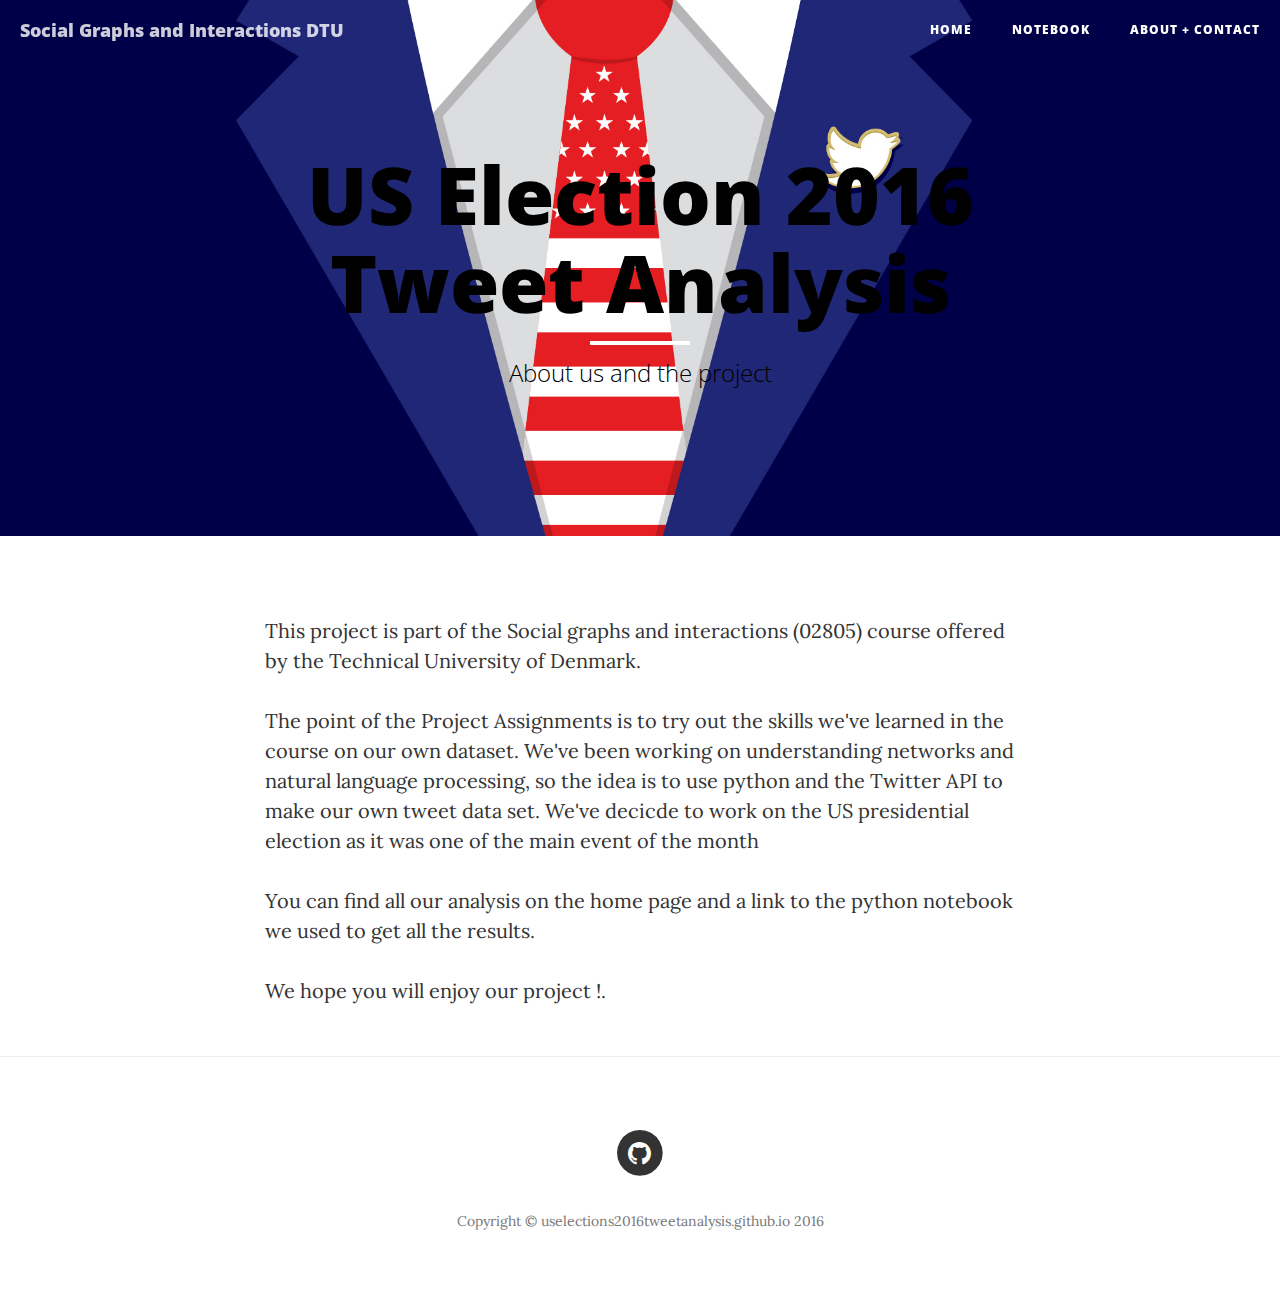
<file: contact.html>
<!DOCTYPE html>
<html lang="en">

<head>

    <meta charset="utf-8">
    <meta http-equiv="X-UA-Compatible" content="IE=edge">
    <meta name="viewport" content="width=device-width, initial-scale=1">
    <meta name="description" content="">
    <meta name="author" content="">

    <title>Election Tweets 2016</title>

    <!-- Bootstrap Core CSS -->
    <link href="vendor/bootstrap/css/bootstrap.min.css" rel="stylesheet">

    <!-- Theme CSS -->
    <link href="css/clean-blog.min.css" rel="stylesheet">

    <!-- Custom Fonts -->
    <link href="vendor/font-awesome/css/font-awesome.min.css" rel="stylesheet" type="text/css">
    <link href='https://fonts.googleapis.com/css?family=Lora:400,700,400italic,700italic' rel='stylesheet' type='text/css'>
    <link href='https://fonts.googleapis.com/css?family=Open+Sans:300italic,400italic,600italic,700italic,800italic,400,300,600,700,800' rel='stylesheet' type='text/css'>

    <!-- HTML5 Shim and Respond.js IE8 support of HTML5 elements and media queries -->
    <!-- WARNING: Respond.js doesn't work if you view the page via file:// -->
    <!--[if lt IE 9]>
        <script src="https://oss.maxcdn.com/libs/html5shiv/3.7.0/html5shiv.js"></script>
        <script src="https://oss.maxcdn.com/libs/respond.js/1.4.2/respond.min.js"></script>
    <![endif]-->

</head>

<body>

 <!-- Navigation -->
    <nav class="navbar navbar-default navbar-custom navbar-fixed-top">
        <div class="container-fluid">
            <!-- Brand and toggle get grouped for better mobile display -->
            <div class="navbar-header page-scroll">
                <button type="button" class="navbar-toggle" data-toggle="collapse" data-target="#bs-example-navbar-collapse-1">
                    <span class="sr-only">Toggle navigation</span>
                    Menu <i class="fa fa-bars"></i>
                </button>
                <a class="navbar-brand" href="index.html">Social Graphs and Interactions DTU</a>
            </div>

            <!-- Collect the nav links, forms, and other content for toggling -->
            <div class="collapse navbar-collapse" id="bs-example-navbar-collapse-1">
                <ul class="nav navbar-nav navbar-right">
                    <li>
                        <a href="index.html">Home</a>
                    </li>
                    <!-- <li>
                        <a href="about.html">About</a>
                    </li> -->
                    <li>
                        <a href="notebook.html">Notebook</a>
                    </li>
                    <li>
                        <a href="contact.html">About + Contact</a>
                    </li>
                </ul>
            </div>
            <!-- /.navbar-collapse -->
        </div>
        <!-- /.container -->
    </nav>

    <!-- Page Header -->
    <!-- Set your background image for this header on the line below. -->
    <header class="intro-header" style="background-image: url('img/twitter_tie.jpg')">
        <div class="container">
            <div class="row">
                <div class="col-lg-8 col-lg-offset-2 col-md-10 col-md-offset-1">
                    <div class="site-heading">
                        <h1><font color="black">US Election 2016 Tweet Analysis</h1></font>
                        <hr class="small">
                        <span class="subheading"><font color="black"> About us and the project</span></font>
                    </div>
                </div>
            </div>
        </div>
    </header>

        <!-- Main Content -->
    <div class="container">
        <div class="row">
            <div class="col-lg-8 col-lg-offset-2 col-md-10 col-md-offset-1">
                <p>This project is part of the Social graphs and interactions (02805) course offered by the Technical University of Denmark. </p>
                <p>The point of the Project Assignments is to try out the skills we've learned in the course on our own dataset. We've been working on understanding networks and natural language processing, so the idea is to use python and the Twitter API to make our own tweet data
                set. We've decicde to work on the US presidential election as it was one of the main event of the month</p>
                <p>You can find all our analysis on the home page and a link to the python notebook we used to get all the results.</p>
                <p>We hope you will enjoy our project !.</p>
            </div>
        </div>
    </div>

<!--
    <div class="container">
        <div class="row">
            <div class="col-lg-8 col-lg-offset-2 col-md-10 col-md-offset-1">
                <p>Want to get in touch with me? Fill out the form below to send me a message and I will try to get back to you within 24 hours!</p>
                <!-- Contact Form - Enter your email address on line 19 of the mail/contact_me.php file to make this form work. -->
                <!-- WARNING: Some web hosts do not allow emails to be sent through forms to common mail hosts like Gmail or Yahoo. It's recommended that you use a private domain email address! -->
                <!-- NOTE: To use the contact form, your site must be on a live web host with PHP! The form will not work locally! -->
                <!--<form name="sentMessage" id="contactForm" novalidate>
                    <div class="row control-group">
                        <div class="form-group col-xs-12 floating-label-form-group controls">
                            <label>Name</label>
                            <input type="text" class="form-control" placeholder="Name" id="name" required data-validation-required-message="Please enter your name.">
                            <p class="help-block text-danger"></p>
                        </div>
                    </div>
                    <div class="row control-group">
                        <div class="form-group col-xs-12 floating-label-form-group controls">
                            <label>Email Address</label>
                            <input type="email" class="form-control" placeholder="Email Address" id="email" required data-validation-required-message="Please enter your email address.">
                            <p class="help-block text-danger"></p>
                        </div>
                    </div>
                    <div class="row control-group">
                        <div class="form-group col-xs-12 floating-label-form-group controls">
                            <label>Phone Number</label>
                            <input type="tel" class="form-control" placeholder="Phone Number" id="phone" required data-validation-required-message="Please enter your phone number.">
                            <p class="help-block text-danger"></p>
                        </div>
                    </div>
                    <div class="row control-group">
                        <div class="form-group col-xs-12 floating-label-form-group controls">
                            <label>Message</label>
                            <textarea rows="5" class="form-control" placeholder="Message" id="message" required data-validation-required-message="Please enter a message."></textarea>
                            <p class="help-block text-danger"></p>
                        </div>
                    </div>
                    <br>
                    <div id="success"></div>
                    <div class="row">
                        <div class="form-group col-xs-12">
                            <button type="submit" class="btn btn-default">Send</button>
                        </div>
                    </div>
                </form>
            </div>
        </div>
    </div>-->

    <hr>

    <!-- Footer -->
    <footer>
        <div class="container">
            <div class="row">
                <div class="col-lg-8 col-lg-offset-2 col-md-10 col-md-offset-1">
                    <ul class="list-inline text-center">
                        <!--<li>
                            <a href="#">
                                <span class="fa-stack fa-lg">
                                    <i class="fa fa-circle fa-stack-2x"></i>
                                    <i class="fa fa-twitter fa-stack-1x fa-inverse"></i>
                                </span>
                            </a>
                        </li>
                        <li>
                            <a href="#">
                                <span class="fa-stack fa-lg">
                                    <i class="fa fa-circle fa-stack-2x"></i>
                                    <i class="fa fa-facebook fa-stack-1x fa-inverse"></i>
                                </span>
                            </a>
                        </li>-->
                        <li>
                            <a href="https://github.com/USElections2016TweetAnalysis/uselections2016tweetanalysis.github.io/tree/master">
                                <span class="fa-stack fa-lg">
                                    <i class="fa fa-circle fa-stack-2x"></i>
                                    <i class="fa fa-github fa-stack-1x fa-inverse"></i>
                                </span>
                            </a>
                        </li>
                    </ul>
                    <p class="copyright text-muted">Copyright &copy; uselections2016tweetanalysis.github.io 2016</p>
                </div>
            </div>
        </div>
    </footer>

    <!-- jQuery -->
    <script src="vendor/jquery/jquery.min.js"></script>

    <!-- Bootstrap Core JavaScript -->
    <script src="vendor/bootstrap/js/bootstrap.min.js"></script>

    <!-- Contact Form JavaScript -->
    <script src="js/jqBootstrapValidation.js"></script>
    <script src="js/contact_me.js"></script>

    <!-- Theme JavaScript -->
    <script src="js/clean-blog.min.js"></script>

</body>

</html>
</file>
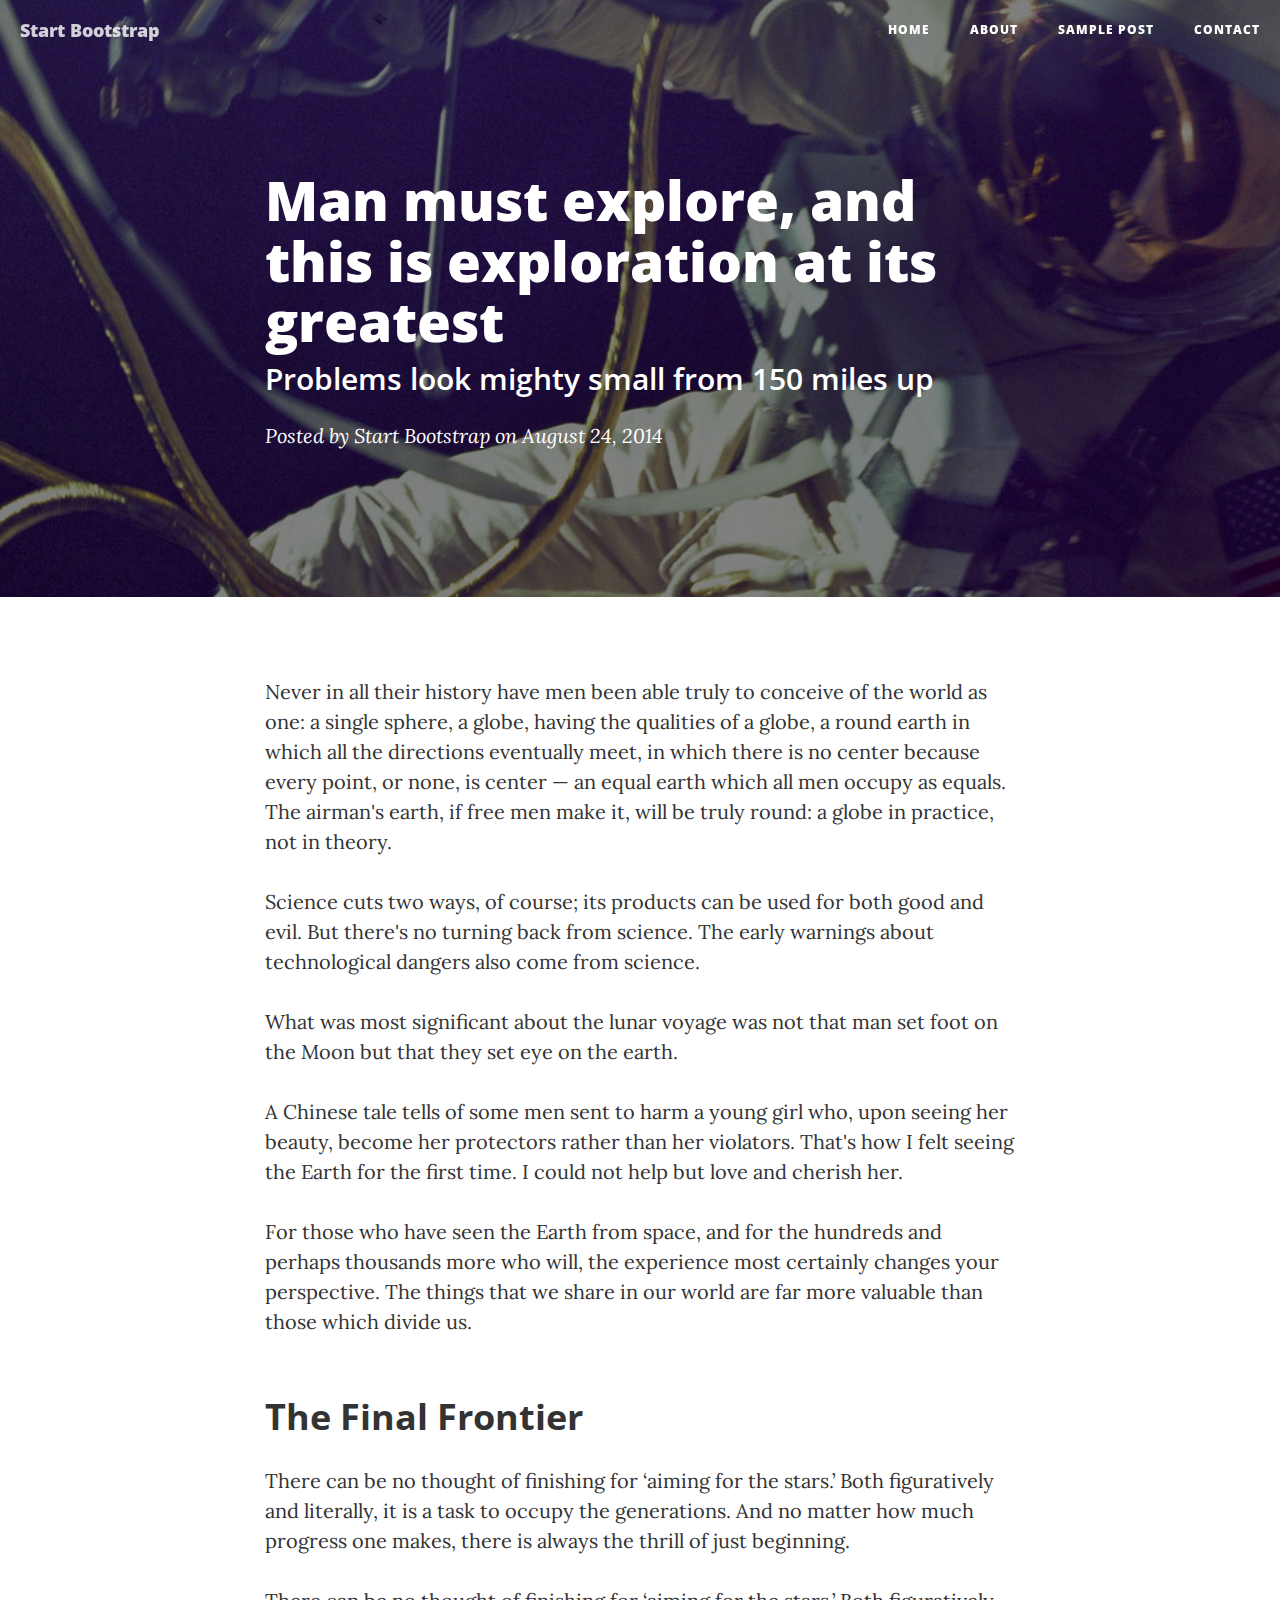
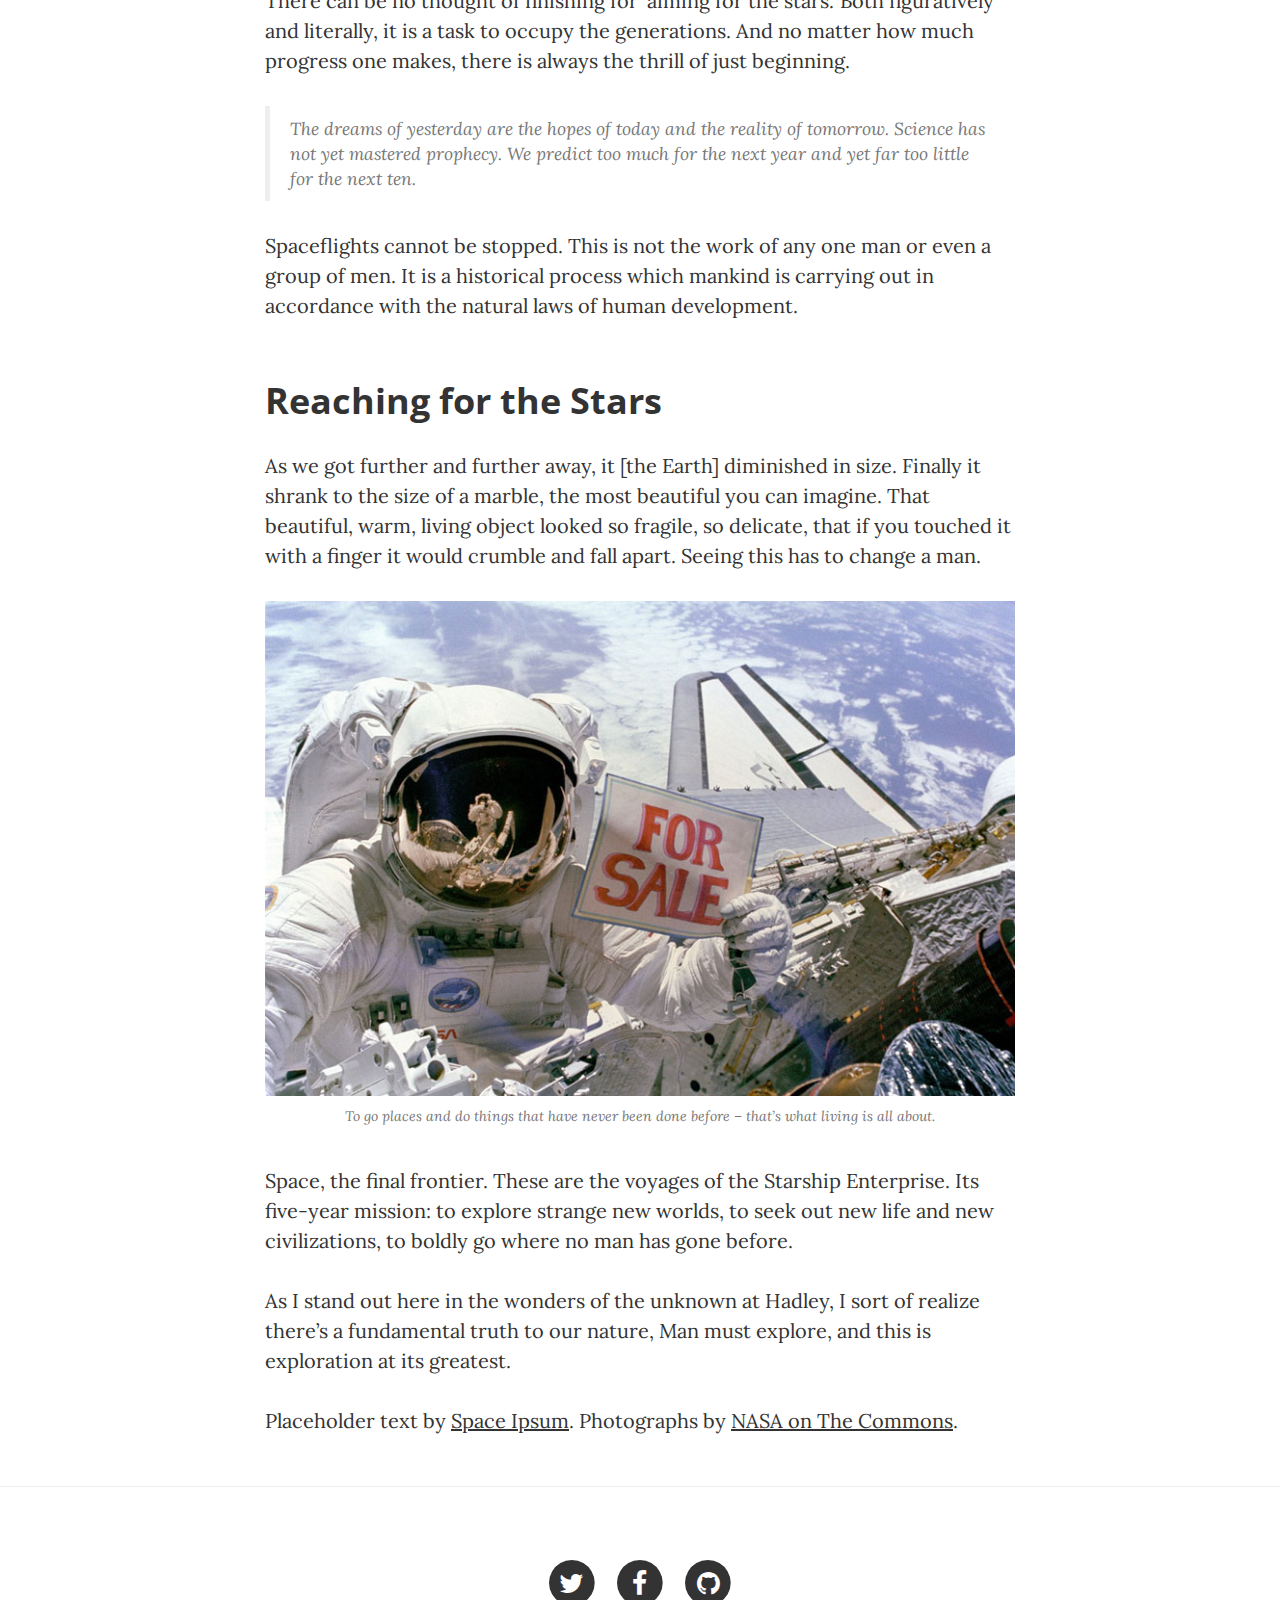
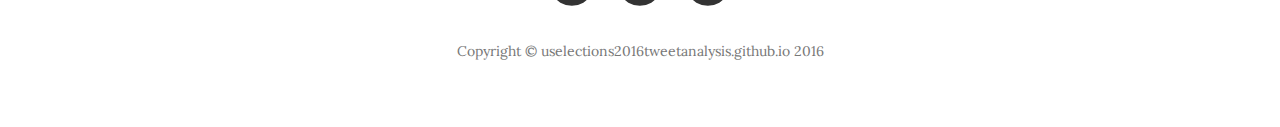
<file: post.html>
<!DOCTYPE html>
<html lang="en">

<head>

    <meta charset="utf-8">
    <meta http-equiv="X-UA-Compatible" content="IE=edge">
    <meta name="viewport" content="width=device-width, initial-scale=1">
    <meta name="description" content="">
    <meta name="author" content="">

    <title>Election Tweets 2016</title>

    <!-- Bootstrap Core CSS -->
    <link href="vendor/bootstrap/css/bootstrap.min.css" rel="stylesheet">

    <!-- Theme CSS -->
    <link href="css/clean-blog.min.css" rel="stylesheet">

    <!-- Custom Fonts -->
    <link href="vendor/font-awesome/css/font-awesome.min.css" rel="stylesheet" type="text/css">
    <link href='https://fonts.googleapis.com/css?family=Lora:400,700,400italic,700italic' rel='stylesheet' type='text/css'>
    <link href='https://fonts.googleapis.com/css?family=Open+Sans:300italic,400italic,600italic,700italic,800italic,400,300,600,700,800' rel='stylesheet' type='text/css'>

    <!-- HTML5 Shim and Respond.js IE8 support of HTML5 elements and media queries -->
    <!-- WARNING: Respond.js doesn't work if you view the page via file:// -->
    <!--[if lt IE 9]>
        <script src="https://oss.maxcdn.com/libs/html5shiv/3.7.0/html5shiv.js"></script>
        <script src="https://oss.maxcdn.com/libs/respond.js/1.4.2/respond.min.js"></script>
    <![endif]-->

</head>

<body>

    <!-- Navigation -->
    <nav class="navbar navbar-default navbar-custom navbar-fixed-top">
        <div class="container-fluid">
            <!-- Brand and toggle get grouped for better mobile display -->
            <div class="navbar-header page-scroll">
                <button type="button" class="navbar-toggle" data-toggle="collapse" data-target="#bs-example-navbar-collapse-1">
                    <span class="sr-only">Toggle navigation</span>
                    Menu <i class="fa fa-bars"></i>
                </button>
                <a class="navbar-brand" href="index.html">Start Bootstrap</a>
            </div>

            <!-- Collect the nav links, forms, and other content for toggling -->
            <div class="collapse navbar-collapse" id="bs-example-navbar-collapse-1">
                <ul class="nav navbar-nav navbar-right">
                    <li>
                        <a href="index.html">Home</a>
                    </li>
                    <li>
                        <a href="about.html">About</a>
                    </li>
                    <li>
                        <a href="post.html">Sample Post</a>
                    </li>
                    <li>
                        <a href="contact.html">Contact</a>
                    </li>
                </ul>
            </div>
            <!-- /.navbar-collapse -->
        </div>
        <!-- /.container -->
    </nav>

    <!-- Page Header -->
    <!-- Set your background image for this header on the line below. -->
    <header class="intro-header" style="background-image: url('img/post-bg.jpg')">
        <div class="container">
            <div class="row">
                <div class="col-lg-8 col-lg-offset-2 col-md-10 col-md-offset-1">
                    <div class="post-heading">
                        <h1>Man must explore, and this is exploration at its greatest</h1>
                        <h2 class="subheading">Problems look mighty small from 150 miles up</h2>
                        <span class="meta">Posted by <a href="#">Start Bootstrap</a> on August 24, 2014</span>
                    </div>
                </div>
            </div>
        </div>
    </header>

    <!-- Post Content -->
    <article>
        <div class="container">
            <div class="row">
                <div class="col-lg-8 col-lg-offset-2 col-md-10 col-md-offset-1">
                    <p>Never in all their history have men been able truly to conceive of the world as one: a single sphere, a globe, having the qualities of a globe, a round earth in which all the directions eventually meet, in which there is no center because every point, or none, is center — an equal earth which all men occupy as equals. The airman's earth, if free men make it, will be truly round: a globe in practice, not in theory.</p>

                    <p>Science cuts two ways, of course; its products can be used for both good and evil. But there's no turning back from science. The early warnings about technological dangers also come from science.</p>

                    <p>What was most significant about the lunar voyage was not that man set foot on the Moon but that they set eye on the earth.</p>

                    <p>A Chinese tale tells of some men sent to harm a young girl who, upon seeing her beauty, become her protectors rather than her violators. That's how I felt seeing the Earth for the first time. I could not help but love and cherish her.</p>

                    <p>For those who have seen the Earth from space, and for the hundreds and perhaps thousands more who will, the experience most certainly changes your perspective. The things that we share in our world are far more valuable than those which divide us.</p>

                    <h2 class="section-heading">The Final Frontier</h2>

                    <p>There can be no thought of finishing for ‘aiming for the stars.’ Both figuratively and literally, it is a task to occupy the generations. And no matter how much progress one makes, there is always the thrill of just beginning.</p>

                    <p>There can be no thought of finishing for ‘aiming for the stars.’ Both figuratively and literally, it is a task to occupy the generations. And no matter how much progress one makes, there is always the thrill of just beginning.</p>

                    <blockquote>The dreams of yesterday are the hopes of today and the reality of tomorrow. Science has not yet mastered prophecy. We predict too much for the next year and yet far too little for the next ten.</blockquote>

                    <p>Spaceflights cannot be stopped. This is not the work of any one man or even a group of men. It is a historical process which mankind is carrying out in accordance with the natural laws of human development.</p>

                    <h2 class="section-heading">Reaching for the Stars</h2>

                    <p>As we got further and further away, it [the Earth] diminished in size. Finally it shrank to the size of a marble, the most beautiful you can imagine. That beautiful, warm, living object looked so fragile, so delicate, that if you touched it with a finger it would crumble and fall apart. Seeing this has to change a man.</p>

                    <a href="#">
                        <img class="img-responsive" src="img/post-sample-image.jpg" alt="">
                    </a>
                    <span class="caption text-muted">To go places and do things that have never been done before – that’s what living is all about.</span>

                    <p>Space, the final frontier. These are the voyages of the Starship Enterprise. Its five-year mission: to explore strange new worlds, to seek out new life and new civilizations, to boldly go where no man has gone before.</p>

                    <p>As I stand out here in the wonders of the unknown at Hadley, I sort of realize there’s a fundamental truth to our nature, Man must explore, and this is exploration at its greatest.</p>

                    <p>Placeholder text by <a href="http://spaceipsum.com/">Space Ipsum</a>. Photographs by <a href="https://www.flickr.com/photos/nasacommons/">NASA on The Commons</a>.</p>
                </div>
            </div>
        </div>
    </article>

    <hr>

    <!-- Footer -->
    <footer>
        <div class="container">
            <div class="row">
                <div class="col-lg-8 col-lg-offset-2 col-md-10 col-md-offset-1">
                    <ul class="list-inline text-center">
                        <li>
                            <a href="#">
                                <span class="fa-stack fa-lg">
                                    <i class="fa fa-circle fa-stack-2x"></i>
                                    <i class="fa fa-twitter fa-stack-1x fa-inverse"></i>
                                </span>
                            </a>
                        </li>
                        <li>
                            <a href="#">
                                <span class="fa-stack fa-lg">
                                    <i class="fa fa-circle fa-stack-2x"></i>
                                    <i class="fa fa-facebook fa-stack-1x fa-inverse"></i>
                                </span>
                            </a>
                        </li>
                        <li>
                            <a href="https://github.com/USElections2016TweetAnalysis/uselections2016tweetanalysis.github.io/tree/master">
                                <span class="fa-stack fa-lg">
                                    <i class="fa fa-circle fa-stack-2x"></i>
                                    <i class="fa fa-github fa-stack-1x fa-inverse"></i>
                                </span>
                            </a>
                        </li>
                    </ul>
                    <p class="copyright text-muted">Copyright &copy; uselections2016tweetanalysis.github.io 2016</p>
                </div>
            </div>
        </div>
    </footer>

    <!-- jQuery -->
    <script src="vendor/jquery/jquery.min.js"></script>

    <!-- Bootstrap Core JavaScript -->
    <script src="vendor/bootstrap/js/bootstrap.min.js"></script>

    <!-- Contact Form JavaScript -->
    <script src="js/jqBootstrapValidation.js"></script>
    <script src="js/contact_me.js"></script>

    <!-- Theme JavaScript -->
    <script src="js/clean-blog.min.js"></script>

</body>

</html>
</file>
<file: css/clean-blog.min.css>
/*!
 * Start Bootstrap - Clean Blog v3.3.7+1 (http://startbootstrap.com/template-overviews/clean-blog)
 * Copyright 2013-2016 Start Bootstrap
 * Licensed under MIT (https://github.com/BlackrockDigital/startbootstrap/blob/gh-pages/LICENSE)
 */a,body{color:#333}.navbar-custom .nav li a,.navbar-custom .navbar-brand,h1,h2,h3,h4,h5,h6{font-weight:800}.caption,.intro-header .page-heading,.intro-header .site-heading,footer .copyright{text-align:center}body{font-family:Lora,'Times New Roman',serif;font-size:20px;-webkit-tap-highlight-color:#0085A1}.intro-header .page-heading .subheading,.intro-header .post-heading .subheading,.intro-header .site-heading .subheading,.navbar-custom,h1,h2,h3,h4,h5,h6{font-family:'Open Sans','Helvetica Neue',Helvetica,Arial,sans-serif}p{line-height:1.5;margin:30px 0}p a{text-decoration:underline}a:focus,a:hover{color:#0085A1}a img:focus,a img:hover{cursor:zoom-in}blockquote{color:#777;font-style:italic}hr.small{max-width:100px;margin:15px auto;border-width:4px;border-color:#fff}.navbar-custom{position:absolute;top:0;left:0;width:100%;z-index:3}.navbar-custom .navbar-header .navbar-toggle{color:#777;font-weight:800;text-transform:uppercase;font-size:12px}.navbar-custom .nav li a{text-transform:uppercase;font-size:12px;letter-spacing:1px}@media only screen and (min-width:768px){.navbar-custom{background:0 0;border-bottom:1px solid transparent}.navbar-custom .navbar-brand{color:#fff;padding:20px}.navbar-custom .navbar-brand:focus,.navbar-custom .navbar-brand:hover{color:rgba(255,255,255,.8)}.navbar-custom .nav li a{color:#fff;padding:20px}.navbar-custom .nav li a:focus,.navbar-custom .nav li a:hover{color:rgba(255,255,255,.8)}}@media only screen and (min-width:1170px){.navbar-custom{-webkit-transition:background-color .3s;-moz-transition:background-color .3s;transition:background-color .3s;-webkit-transform:translate3d(0,0,0);-moz-transform:translate3d(0,0,0);-ms-transform:translate3d(0,0,0);-o-transform:translate3d(0,0,0);transform:translate3d(0,0,0);-webkit-backface-visibility:hidden;backface-visibility:hidden}.navbar-custom.is-fixed{position:fixed;top:-61px;background-color:rgba(255,255,255,.9);border-bottom:1px solid #f2f2f2;-webkit-transition:-webkit-transform .3s;-moz-transition:-moz-transform .3s;transition:transform .3s}.navbar-custom.is-fixed .navbar-brand{color:#333}.navbar-custom.is-fixed .navbar-brand:focus,.navbar-custom.is-fixed .navbar-brand:hover{color:#0085A1}.navbar-custom.is-fixed .nav li a{color:#333}.navbar-custom.is-fixed .nav li a:focus,.navbar-custom.is-fixed .nav li a:hover{color:#0085A1}.navbar-custom.is-visible{-webkit-transform:translate3d(0,100%,0);-moz-transform:translate3d(0,100%,0);-ms-transform:translate3d(0,100%,0);-o-transform:translate3d(0,100%,0);transform:translate3d(0,100%,0)}}.intro-header{background:center center no-repeat;-webkit-background-size:cover;-moz-background-size:cover;background-size:cover;-o-background-size:cover;margin-bottom:50px}.intro-header .page-heading,.intro-header .post-heading,.intro-header .site-heading{padding:100px 0 50px;color:#fff}.intro-header .page-heading h1,.intro-header .site-heading h1{margin-top:0;font-size:50px}.intro-header .page-heading .subheading,.intro-header .site-heading .subheading{font-size:24px;line-height:1.1;display:block;font-weight:300;margin:10px 0 0}@media only screen and (min-width:768px){.intro-header .page-heading,.intro-header .post-heading,.intro-header .site-heading{padding:150px 0}.intro-header .page-heading h1,.intro-header .site-heading h1{font-size:80px}}.intro-header .post-heading h1{font-size:35px}.intro-header .post-heading .meta,.intro-header .post-heading .subheading{line-height:1.1;display:block}.intro-header .post-heading .subheading{font-size:24px;margin:10px 0 30px;font-weight:600}.intro-header .post-heading .meta{font-family:Lora,'Times New Roman',serif;font-style:italic;font-weight:300;font-size:20px}.intro-header .post-heading .meta a{color:#fff}@media only screen and (min-width:768px){.intro-header .post-heading h1{font-size:55px}.intro-header .post-heading .subheading{font-size:30px}}.post-preview>a{color:#333}.post-preview>a:focus,.post-preview>a:hover{text-decoration:none;color:#0085A1}.post-preview>a>.post-title{font-size:30px;margin-top:30px;margin-bottom:10px}.post-preview>a>.post-subtitle{margin:0 0 10px;font-weight:300}.post-preview>.post-meta{color:#777;font-size:18px;font-style:italic;margin-top:0}.post-preview>.post-meta>a{text-decoration:none;color:#333}.post-preview>.post-meta>a:focus,.post-preview>.post-meta>a:hover{color:#0085A1;text-decoration:underline}@media only screen and (min-width:768px){.post-preview>a>.post-title{font-size:36px}}.section-heading{font-size:36px;margin-top:60px;font-weight:700}.btn,.pager li>a,.pager li>span{font-family:'Open Sans','Helvetica Neue',Helvetica,Arial,sans-serif;text-transform:uppercase;font-weight:800;letter-spacing:1px}.caption{font-size:14px;padding:10px;font-style:italic;margin:0;display:block;border-bottom-right-radius:5px;border-bottom-left-radius:5px}footer{padding:50px 0 65px}footer .list-inline{margin:0;padding:0}footer .copyright{font-size:14px;margin-bottom:0}.floating-label-form-group{font-size:14px;position:relative;margin-bottom:0;padding-bottom:.5em;border-bottom:1px solid #eee}.floating-label-form-group input,.floating-label-form-group textarea{z-index:1;position:relative;padding-right:0;padding-left:0;border:none;border-radius:0;font-size:1.5em;background:0 0;box-shadow:none!important;resize:none}.floating-label-form-group label{display:block;z-index:0;position:relative;top:2em;margin:0;font-size:.85em;line-height:1.764705882em;vertical-align:middle;vertical-align:baseline;opacity:0;-webkit-transition:top .3s ease,opacity .3s ease;-moz-transition:top .3s ease,opacity .3s ease;-ms-transition:top .3s ease,opacity .3s ease;transition:top .3s ease,opacity .3s ease}.floating-label-form-group::not(:first-child){padding-left:14px;border-left:1px solid #eee}.floating-label-form-group-with-value label{top:0;opacity:1}.floating-label-form-group-with-focus label{color:#0085A1}form .row:first-child .floating-label-form-group{border-top:1px solid #eee}.btn{font-size:14px;border-radius:0;padding:15px 25px}.btn-lg{font-size:16px;padding:25px 35px}.btn-default:focus,.btn-default:hover{background-color:#0085A1;border:1px solid #0085A1;color:#fff}.pager{margin:20px 0 0}.pager li>a,.pager li>span{font-size:14px;padding:15px 25px;background-color:#fff;border-radius:0}.pager li>a:focus,.pager li>a:hover{color:#fff;background-color:#0085A1;border:1px solid #0085A1}.pager .disabled>a,.pager .disabled>a:focus,.pager .disabled>a:hover,.pager .disabled>span{color:#777;background-color:#333;cursor:not-allowed}::-moz-selection{color:#fff;text-shadow:none;background:#0085A1}::selection{color:#fff;text-shadow:none;background:#0085A1}img::selection{color:#fff;background:0 0}img::-moz-selection{color:#fff;background:0 0}
</file>
